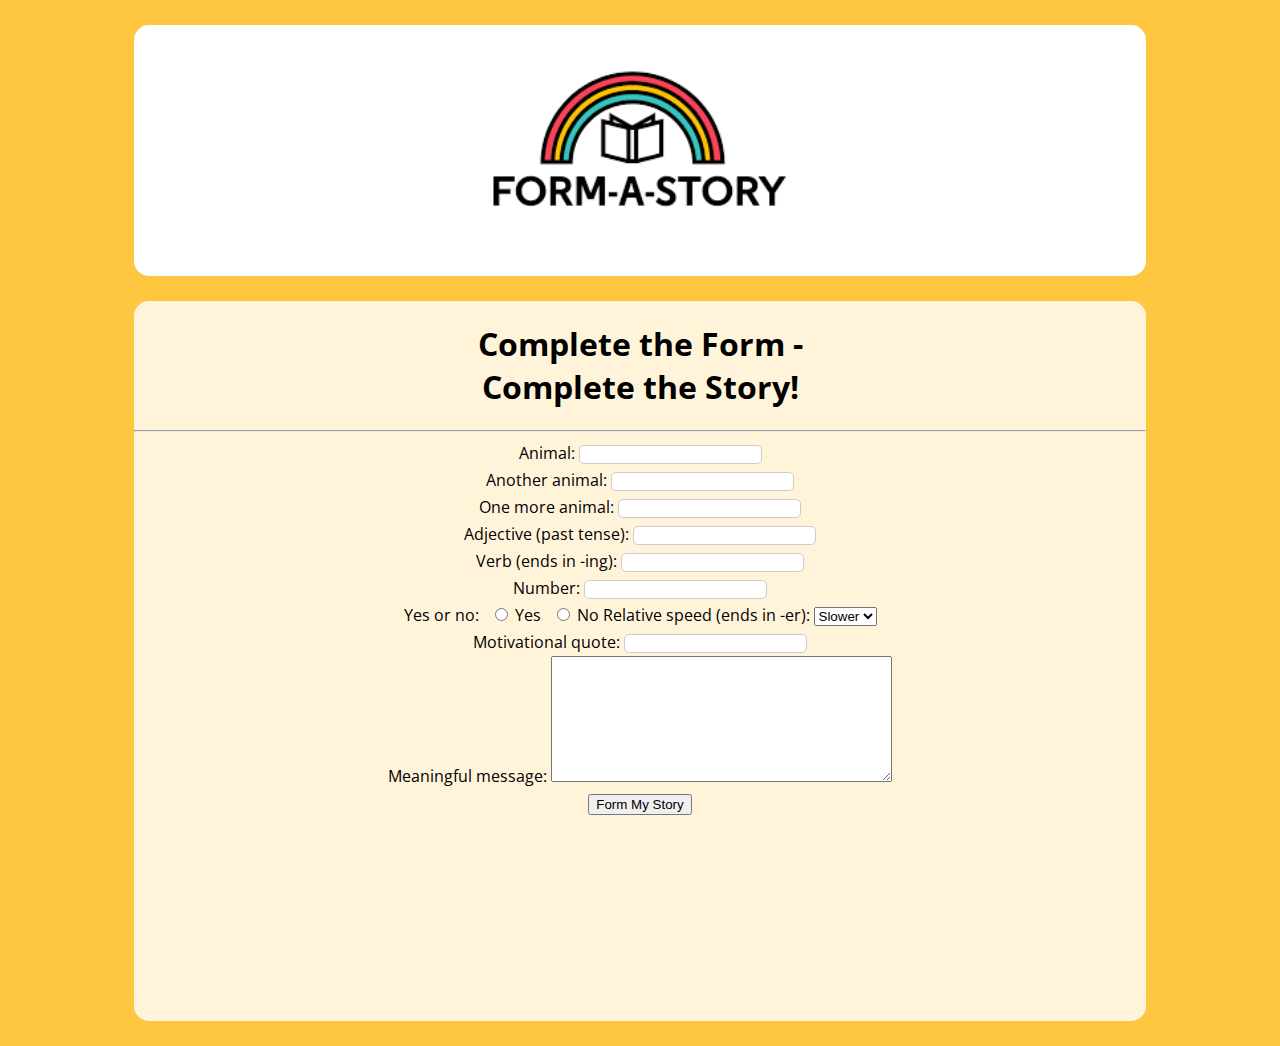
<file: HTML & CSS/Form a story/index.html>
<!DOCTYPE html>
<html lang="en">
<head>
    <meta charset="UTF-8">
    <link rel="stylesheet" href="style.css">
    <link href="https://fonts.googleapis.com/css?family=Open+Sans" rel="stylesheet">
    <meta name="viewport" content="width=device-width, initial-scale=1.0">
    <title>Form a story</title>
</head>
<body>
    <section id="top">
        <img src="[data-uri]" alt="Form a story logo">
    </section>

    <section id="main">
        <h1>Complete the Form -<br> Complete the Story!</h1>
        <hr>

        <form action="story.html" method="GET">
            <label for="animal-1">Animal: </label>
              <input id="animal-1" type="text" name="animal-1" required>
                <br>

            <label for="animal-2">Another animal:</label>
              <input id="animal-2" name="animal-2" type="text" required>
                <br>

            <label for="animal-3">One more animal:</label>
              <input id="animal-3" name="animal-3" type="text" required>
                <br>
            
            <label for="adj-1">Adjective (past tense):</label>
              <input id="adj-1" name="adj-1" type="text" required>
                <br>

            <label for="verb-1">Verb (ends in -ing):</label>
              <input id="verb-1" name="verb-1" type="text" required>
               <br>

            <label for="num-1">Number:</label>
              <input id="num-1" name="num-1" type="number" required>
               <br>
            
            <span>Yes or no:</span>

            <input id="yes" type="radio" name="answer" value="yes" required>
              <label for="yes">Yes</label>

            <input id="no" type="radio" name="answer" value="no" required>
              <label for="no">No</label>

            <label for="speed">Relative speed (ends in -er):</label>
            <select id="speed" name="speed" required>
                <option value="slower">Slower</option>
                <option value="faster">Faster</option>
            </select>
            <br>
            <label for="quote">Motivational quote:</label>
              <input id="quote" name="quote" type="text" required list="quote-choices">
                <datalist id="quote-choices">
                  <option value="winner gets an ice-cream"></option>
                  <option value="loser gets nothing!"></option>
            </datalist>
            <br>
            <label for="message">Meaningful message:</label>
            <textarea id="message" name="message" required rows="8" cols="40"></textarea>
            <br>



            <input type="submit" value="Form My Story">
              
              
        </form>
    </section>
</body>
</html>
</file>
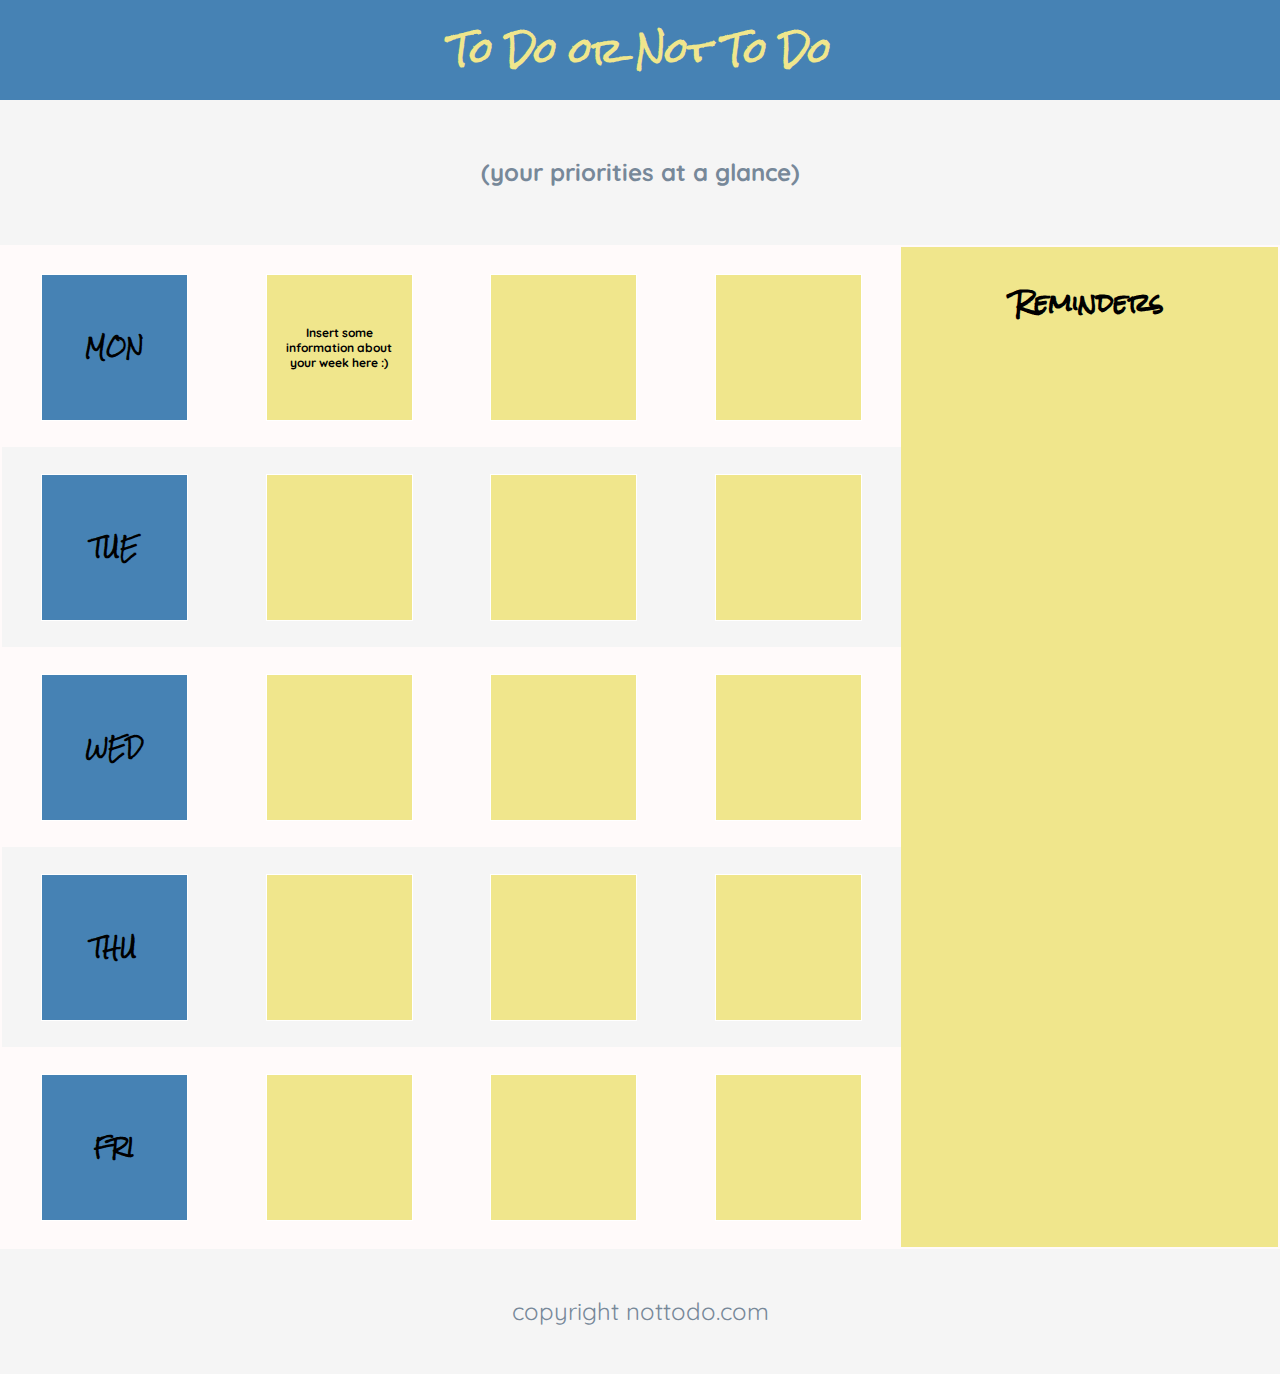
<file: HTML & CSS/To do app/index.html>
<!DOCTYPE html>
<html>

<head>
  <title>To Do App</title>
  <link rel='stylesheet' href='./style.css'>
  <link href='https://fonts.googleapis.com/css?family=Quicksand' rel='stylesheet'>
  <link href='https://fonts.googleapis.com/css?family=Rock+Salt' rel='stylesheet'>
</head>
<body>

  <!-- Header -->
  <div id='header'>
    <h1>To Do or Not To Do</h1>
    <h2 class='tagline'>(your priorities at a glance)</h2>
  </div>

  <!-- App Container -->
  <div class='container'>

    <!-- To Do Section -->
    <div class='week'>
      <div class='row secondary-background'>
        <div class='day square'><h3>MON</h3></div>
        <div class='task square'>
          <p> Insert some information about your week here :) </p>
        </div>
        <div class='task square'></div>
        <div class='task square'></div>
      </div>
      <div class='row'>
        <div class='day square'><h3>TUE</h3></div>
        <div class='task square'></div>
        <div class='task square'></div>
        <div class='task square'></div>
      </div>
      <div class='row secondary-background'>
        <div class='day square'><h3>WED</h3></div>
        <div class='task square'></div>
        <div class='task square'></div>
        <div class='task square'></div>
      </div>
      <div class='row'>
        <div class='day square'><h3>THU</h3></div>
        <div class='task square'></div>
        <div class='task square'></div>
        <div class='task square'></div>
      </div>
      <div class='row secondary-background'>
        <div class='day square'><h3>FRI</h3></div>
        <div class='task square'></div>
        <div class='task square'></div>
        <div class='task square'></div>
      </div>
    </div>

    <!-- Reminders Section -->
    <div class='reminders'>
      <h3>Reminders</h3>
    </div>
  </div>

  <!-- Footer -->
  <footer>
    <span class='tagline'>copyright nottodo.com</span>
  </footer>
</body>
</html>
</file>
<file: HTML & CSS/Form a story/style.css>
body {
    background-color: rgb(255, 199, 64);
    font-family: "Open Sans", Arial;
  }
  
  form {
    line-height: 27px;
  }
  
  h2 {
    font-size: 20px;
  }
  
  input[type="text"], input[type="number"] {
    min-height: 15px;
    border-radius: 5px;
    border:1px solid #cccccc;
  }
  
  input[type="radio"] {
    margin-left: 12px;
  }
  
  #main {
    background-color: rgba(255,255,255,0.8);
    text-align: center;
    height: 80vh;
    border-radius: 15px;
    margin: 2% 10%;
    overflow: auto;
  }
  
  #story {
    padding: 0 3%;
  }
  
  #top {
    background-color: rgb(255, 255, 255);
    margin: 2% 10%;
    border-radius: 15px;
  }
  
  #top img {
    display: block;
    width: 35%;
    margin: 0 auto;
  }
  
  .italics {
    font-style: italic;
  }
  
  .word {
    font-weight: bold;
    text-decoration: underline;
  }
</file>
<file: HTML & CSS/To do app/style.css>
/* Universal Styles */
body {
    margin: 0px;
    background-color: whitesmoke;
    font-family: 'Rock Salt', cursive;
    text-align: center;
  }
  
  .secondary-background {
    background-color: snow;
  }
  
  .tagline {
    font-family: 'Quicksand', sans-serif;
    color: lightslategrey;
    line-height: 125px;
  }
  
  /* Header */
  h1 {
    margin: 0;
    background-color: steelblue;
    line-height: 100px;
    color: khaki;
  }
  
  h2 {
    margin: 10px;
  }
  
  /* App Container */
  .container {
    border: 2px solid snow;
    display: flex;
  }
  
  /* To Do Section */
  .week {
    display: inline-flex;
    flex-grow: 3;
    flex-direction: column;
  }
  
  .row {
    min-height: 200px;
    display: flex;
    flex-wrap: wrap;
    justify-content: space-around;
    align-items: center;
  }
  
  .square {
    width: 125px;
    height: 125px;
    padding: 10px;
    display: flex;
    justify-content: center;
    align-items: center;
  }
  
  .day.square {
    background-color: steelblue;
    border: 1px solid white;
  }
  
  .task.square {
    background-color: khaki;
    border: 1px solid white;
  }
  
  .task p {
    font-family: 'Quicksand', sans-serif;
    font-weight: 700;
    font-size: 12px;
  }
  
  /* Reminders */
  .reminders {
    background-color: khaki;
    display: inline-flex;
    flex-grow: 2;
  }
  
  .reminders h3 {
    width: 100%;
    margin: 10px;
    color: black;
    line-height: 90px;
    font-size: 24px;
  }
  
  /* Footer */
  footer {
    font-size: 24px;
  }
</file>
